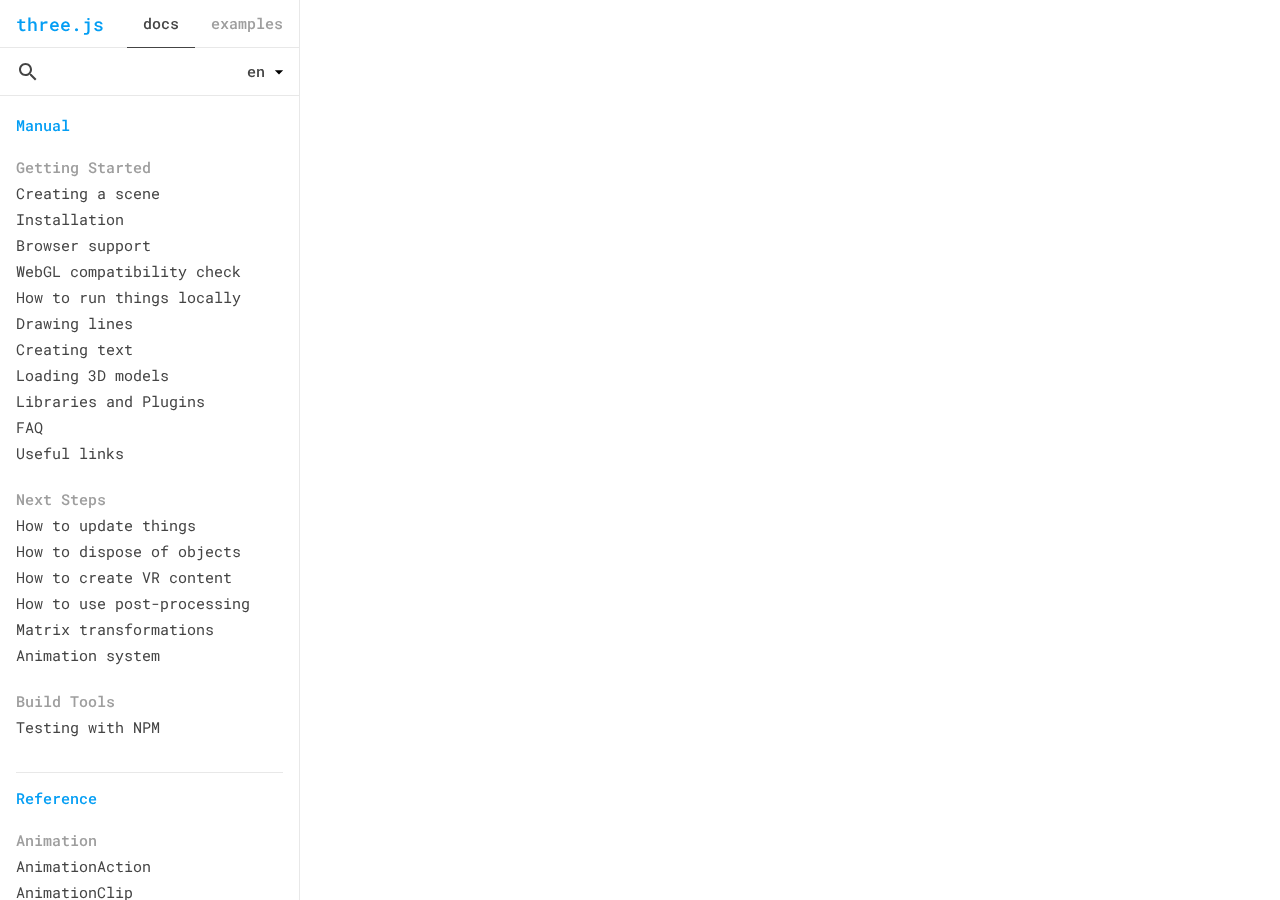
<file: stage_2/three.js-master/docs/index.html>
<!DOCTYPE html>
<html lang="en">
	<head>
		<meta charset="utf-8">
		<title>three.js docs</title>
		<meta name="viewport" content="width=device-width, user-scalable=no, minimum-scale=1.0, maximum-scale=1.0">
		<link rel="shortcut icon" href="../files/favicon.ico" />
		<link rel="stylesheet" type="text/css" href="../files/main.css">
		<!-- console sandbox -->
		<script src="../build/three.min.js" async defer></script>
	</head>
	<body>
		<div id="panel">

			<div id="header">
				<h1><a href="https://threejs.org">three.js</a></h1>

				<div id="sections">
					<span class="selected">docs</span>
					<a href="../examples/#webgl_animation_cloth">examples</a>
				</div>

				<div id="expandButton"></div>
			</div>

			<div id="panelScrim"></div>

			<div id="contentWrapper">
				<div id="inputWrapper">
					<input placeholder="" type="text" id="filterInput" autocorrect="off" autocapitalize="off" spellcheck="false" />
					<div id="exitSearchButton"></div>
					<select id="language">
						<option value="en">en</option>
						<option value="ar">ar</option>
						<option value="ko">한국어</option>
						<option value="zh">中文</option>
						<option value="ja">日本語</option>
					</select>
				</div>
				<div id="content"></div>
			</div>

		</div>

		<iframe name="viewer"></iframe>

		<script>

		const panel = document.getElementById( 'panel' );
		const content = document.getElementById( 'content' );
		const expandButton = document.getElementById( 'expandButton' );
		const exitSearchButton = document.getElementById( 'exitSearchButton' );
		const panelScrim = document.getElementById( 'panelScrim' );
		const filterInput = document.getElementById( 'filterInput' );
		let iframe = document.querySelector( 'iframe' );

		const pageProperties = {};
		const titles = {};
		const categoryElements = [];

		let navigation;

		init();

		async function init() {

			const list = await ( await fetch( 'list.json' ) ).json();

			// *BufferGeometry to *Geometry

			if ( /([\w]+)BufferGeometry$/.exec( window.location.hash ) ) {

				window.location.hash = window.location.hash.replace( 'BufferGeometry', 'Geometry' );

			}

			const hash = window.location.hash.substring( 1 );

			// Localisation

			let language = 'en';

			if ( /^(api|manual|examples)/.test( hash ) ) {

				const hashLanguage = /^(api|manual|examples)\/(en|ar|ko|zh|ja)\//.exec( hash );

				if ( hashLanguage === null ) {

					// Route old non-localised api links

					window.location.hash = hash.replace( /^(api|manual|examples)/, '$1/en' );

				} else {

					language = hashLanguage[ 2 ];

				}

			}

			const languageSelect = document.getElementById( 'language' );
			languageSelect.value = language;
			languageSelect.addEventListener( 'change', function () {

				setLanguage( this.value );

			} );

			function setLanguage( value ) {

				language = value;

				createNavigation( list, language );
				updateFilter();
				autoChangeUrlLanguage( language );

			}

			// Functionality for hamburger button (on small devices)

			expandButton.onclick = function ( event ) {

				event.preventDefault();
				panel.classList.toggle( 'open' );

			};

			panelScrim.onclick = function ( event ) {

				event.preventDefault();
				panel.classList.toggle( 'open' );

			};


			// Functionality for search/filter input field

			filterInput.onfocus = function () {

				panel.classList.add( 'searchFocused' );

			};

			filterInput.onblur = function () {

				if ( filterInput.value === '' ) {

					panel.classList.remove( 'searchFocused' );

				}

			};

			filterInput.oninput = function () {

				updateFilter();

			};

			exitSearchButton.onclick = function () {

				filterInput.value = '';
				updateFilter();
				panel.classList.remove( 'searchFocused' );

			};

			// Activate content and title change on browser navigation

			window.onpopstate = createNewIframe;

			// Create the navigation panel and configure the iframe

			createNavigation( list, language );
			createNewIframe();

			// Handle search query

			filterInput.value = extractQuery();

			if ( filterInput.value !== '' ) {

				panel.classList.add( 'searchFocused' );

				updateFilter();

			}

		}

		// Navigation Panel

		function createLink( pageName, pageURL ) {

			const link = document.createElement( 'a' );
			link.href = pageURL + '.html';
			link.textContent = pageName;
			link.setAttribute( 'target', 'viewer' );
			link.addEventListener( 'click', function ( event ) {

				if ( event.button !== 0 || event.ctrlKey || event.altKey || event.metaKey ) return;

				window.location.hash = pageURL;
				panel.classList.remove( 'open' );


				content.querySelectorAll( 'a' ).forEach( function ( item ) {

					item.classList.remove( 'selected' );

				} );

				link.classList.add( 'selected' );

			} );

			return link;

		}

		function createNavigation( list, language ) {

			if ( navigation !== undefined ) {

				content.removeChild( navigation );

			}

			// Create the navigation panel using data from list.js

			navigation = document.createElement( 'div' );
			content.appendChild( navigation );

			if ( language === 'ar' ) {

				navigation.style.direction = 'rtl';

			}

			const localList = list[ language ];

			for ( const section in localList ) {

				// Create sections

				const categories = localList[ section ];

				const sectionHead = document.createElement( 'h2' );
				sectionHead.textContent = section;
				navigation.appendChild( sectionHead );

				for ( const category in categories ) {

					// Create categories

					const pages = categories[ category ];

					const categoryContainer = document.createElement( 'div' );
					navigation.appendChild( categoryContainer );

					const categoryHead = document.createElement( 'h3' );
					categoryHead.textContent = category;
					categoryContainer.appendChild( categoryHead );

					const categoryContent = document.createElement( 'ul' );
					categoryContainer.appendChild( categoryContent );

					for ( const pageName in pages ) {

						// Create page links

						const pageURL = pages[ pageName ];

						// Localisation

						const listElement = document.createElement( 'li' );
						categoryContent.appendChild( listElement );

						const linkElement = createLink( pageName, pageURL );
						listElement.appendChild( linkElement );

						// Gather the main properties for the current subpage

						pageProperties[ pageName ] = {
							section: section,
							category: category,
							pageURL: pageURL,
							linkElement: linkElement
						};

						// Gather the document titles (used for easy access on browser navigation)

						titles[ pageURL ] = pageName;

					}

					// Gather the category elements for easy access on filtering

					categoryElements.push( categoryContent );

				}

			}

		}

		// Auto change language url. If a reader open a document in English, when he click "zh", the document he read will auto change into Chinese version

		function autoChangeUrlLanguage( language ) {

			const hash = location.hash;
			if ( hash === '' ) return;
			const docType = hash.substr( 0, hash.indexOf( '/' ) + 1 );
			let docLink = hash.substr( hash.indexOf( '/' ) + 1 );
			docLink = docLink.substr( docLink.indexOf( '/' ) );
			location.href = docType + language + docLink;

		}

		// Filtering

		function extractQuery() {

			const search = window.location.search;

			if ( search.indexOf( '?q=' ) !== - 1 ) {

				return decodeURI( search.substr( 3 ) );

			}

			return '';

		}

		function updateFilter() {

			let v = filterInput.value.trim();
			v = v.replace( /\s+/gi, ' ' ); // replace multiple whitespaces with a single one

			if ( v !== '' ) {

				window.history.replaceState( {}, '', '?q=' + v + window.location.hash );

			} else {

				window.history.replaceState( {}, '', window.location.pathname + window.location.hash );

			}

			//

			const regExp = new RegExp( filterInput.value, 'gi' );

			for ( let pageName in pageProperties ) {

				const linkElement = pageProperties[ pageName ].linkElement;
				const categoryClassList = linkElement.parentElement.classList;
				const filterResults = pageName.match( regExp );

				if ( filterResults && filterResults.length > 0 ) {

					// Accentuate matching characters

					for ( let i = 0; i < filterResults.length; i ++ ) {

						const result = filterResults[ i ];

						if ( result !== '' ) {

							pageName = pageName.replace( result, '<b>' + result + '</b>' );

						}

					}

					categoryClassList.remove( 'hidden' );
					linkElement.innerHTML = pageName;

				} else {

					// Hide all non-matching page names

					categoryClassList.add( 'hidden' );

				}

			}

			displayFilteredPanel();

		}

		function displayFilteredPanel() {

			// Show/hide categories depending on their content
			// First check if at least one page in this category is not hidden

			categoryElements.forEach( function ( category ) {

				const pages = category.children;
				const pagesLength = pages.length;
				const sectionClassList = category.parentElement.classList;

				let hideCategory = true;

				for ( let i = 0; i < pagesLength; i ++ ) {

					const pageClassList = pages[ i ].classList;

					if ( ! pageClassList.contains( 'hidden' ) ) {

						hideCategory = false;

					}

				}

				// If and only if all page names are hidden, hide the whole category

				if ( hideCategory ) {

					sectionClassList.add( 'hidden' );

				} else {

					sectionClassList.remove( 'hidden' );

				}

			} );

		}

		// Routing

		function setUrlFragment( pageName ) { // eslint-disable-line no-undef

			// Handle navigation from the subpages (iframes):
			// First separate the memeber (if existing) from the page name,
			// then identify the subpage's URL and set it as URL fragment (re-adding the member)

			const splitPageName = decomposePageName( pageName, '.', '.' );

			const currentProperties = pageProperties[ splitPageName[ 0 ] ];

			if ( currentProperties ) {

				window.location.hash = currentProperties.pageURL + splitPageName[ 1 ];

				createNewIframe();

			}

		}

		function createNewIframe() {

			// Change the content displayed in the iframe
			// First separate the member part of the fragment (if existing)

			const hash = window.location.hash.substring( 1 );
			const splitHash = decomposePageName( hash, '.', '#' );

			// Creating a new Iframe instead of assigning a new src is
			// a cross-browser solution to allow normal browser navigation;
			// - only assigning a new src would result in two history states each time.

			// Note: iframe.contentWindow.location.replace(hash) should work, too,
			// but it doesn't work in Edge with links from the subpages!

			let subtitle;

			const oldIframe = iframe;
			iframe = oldIframe.cloneNode();

			if ( hash ) {

				iframe.src = splitHash[ 0 ] + '.html' + splitHash[ 1 ];
				subtitle = titles[ splitHash[ 0 ] ] + splitHash[ 1 ] + ' – ';

			} else {

				iframe.src = '';
				subtitle = '';

			}

			document.body.replaceChild( iframe, oldIframe );
			document.title = subtitle + 'three.js docs';

		}

		function decomposePageName( pageName, oldDelimiter, newDelimiter ) {

			// Helper function for separating the member (if existing) from the pageName
			// For example: 'Geometry.morphTarget' can be converted to
			// ['Geometry', '.morphTarget'] or ['Geometry', '#morphTarget']
			// Note: According RFC 3986 no '#' allowed inside of an URL fragment!

			let parts = [];

			const dotIndex = pageName.indexOf( oldDelimiter );

			if ( dotIndex !== - 1 ) {

				parts = pageName.split( oldDelimiter );
				parts[ 1 ] = newDelimiter + parts[ 1 ];

			} else {

				parts[ 0 ] = pageName;
				parts[ 1 ] = '';

			}

			return parts;

		}

		//

		console.log( [
			'    __     __',
			' __/ __\\  / __\\__   ____   _____   _____',
			'/ __/  /\\/ /  /___\\/ ____\\/ _____\\/ _____\\',
			'\\/_   __/ /   _   / /  __/ / __  / / __  /_   __   _____',
			'/ /  / / /  / /  / /  / / /  ___/ /  ___/\\ _\\/ __\\/ _____\\',
			'\\/__/  \\/__/\\/__/\\/__/  \\/_____/\\/_____/\\/__/ /  / /  ___/',
			'                                         / __/  /  \\__  \\',
			'                                         \\/____/\\/_____/'
		].join( '\n' ) );

		</script>

	</body>

</html>
</file>
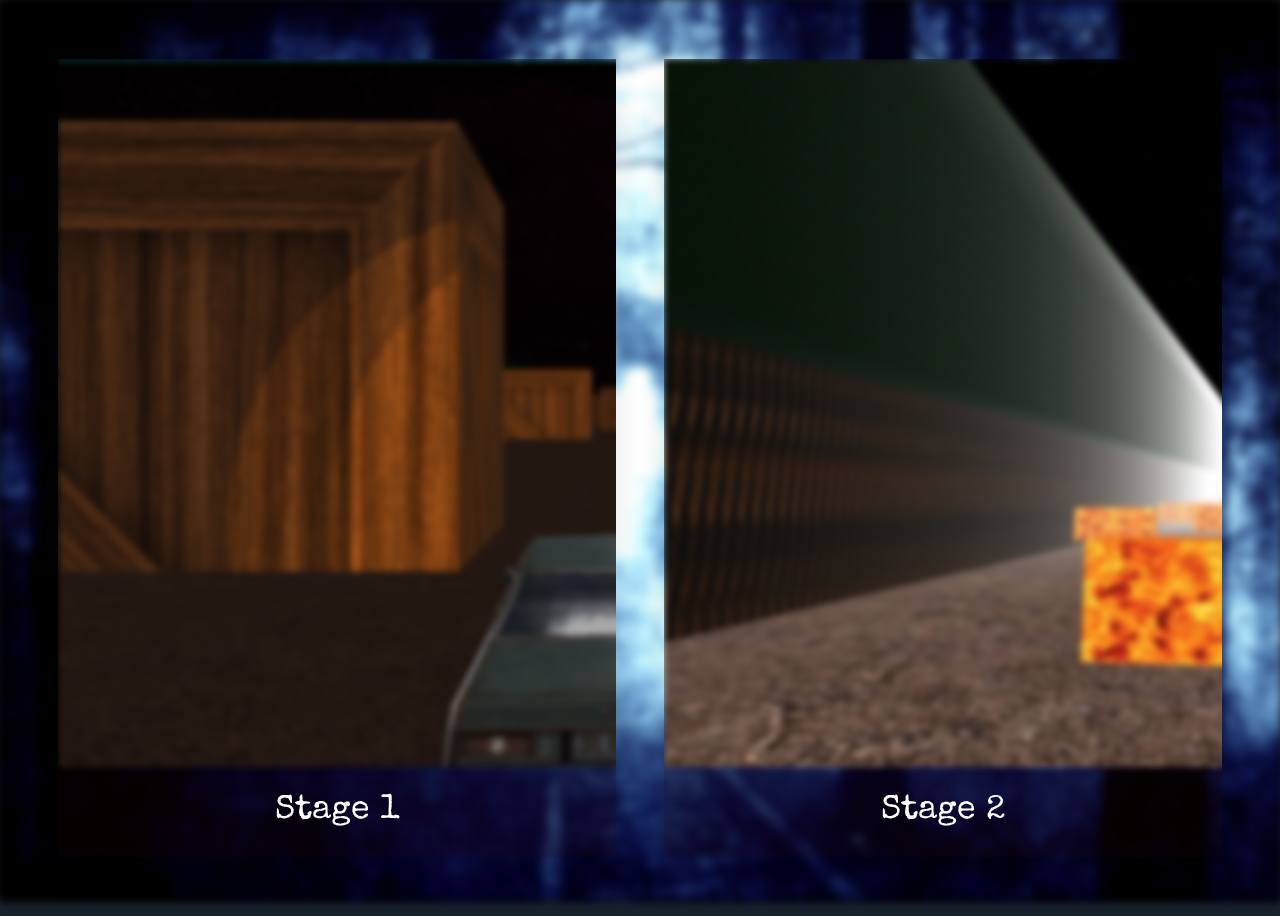
<file: stages.html>
<!DOCTYPE html>
<html lang="en">
<head>
    <meta charset="UTF-8">
    <title>Hotel de la Holorie | Stages  </title>
    <link type="text/css"  rel="stylesheet" href="stage.css">
    <link rel="stylesheet" href="./style.css">
</head>
<body>

<div class="bg"></div>
<div class="lightning FlashIn"></div>

<div class="container">
    <div class="box">
        <img src="img/stage_1.png" id = "stage_1" onclick="location.href = 'Stage_1/index.html'" alt = "woods">
        <span>Stage 1</span>
    </div>
    <div class="box">
        <img src="img/stage_4.jpg"  id = "stage_4" onclick="location.href = 'Stage_2/index.html'" alt="woodland background">
        <span>Stage 2</span>
    </div>

</div>

</body>

<script>

    let stage_1 = document.getElementById("stage_1");
    let stage_4 = document.getElementById("stage_4");

</script>
</html>
</file>
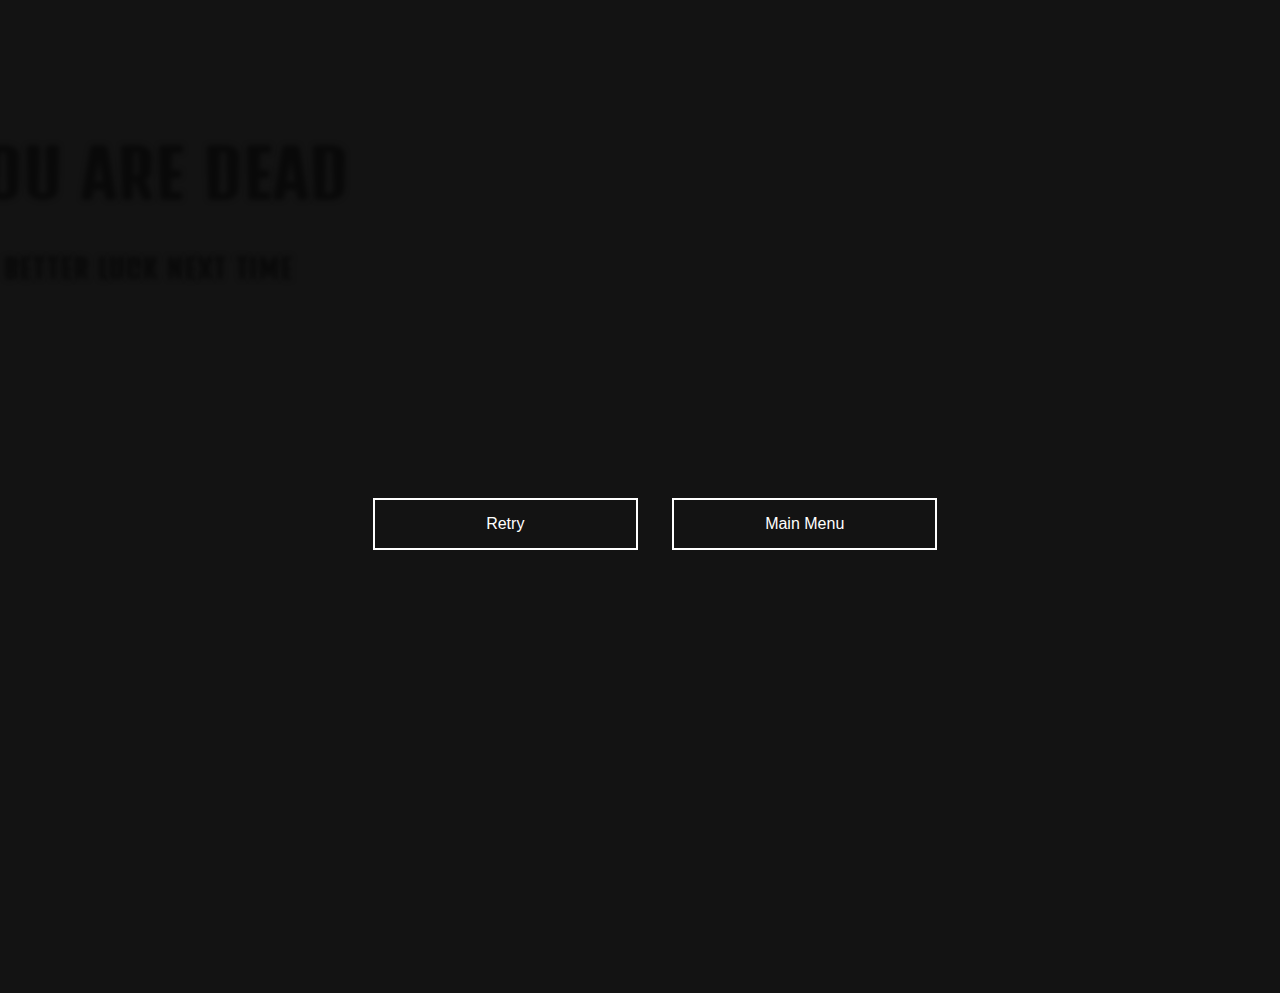
<file: Stage_1/gave_over.html>
<!DOCTYPE html>
<html lang="en">
<head>
    <meta charset="UTF-8">
    <title>Hotel de la Holorie</title>
    <link rel="stylesheet" href="game.css">
</head>

<style>
    .container {
        text-align: center;
        margin: 35%  15%;
    }
    .blank{
        height: 40px;
        background: transparent;
        display: block;
    }
    button{
        position: center;
        alignment: center;
        background: transparent;
        border: 2px solid #ffffff;
        color: white;
        width: 30%;
        height: 50%;
        padding: 15px 32px;
        text-align: center;
        text-decoration: none;
        display: inline-block;
        font-size: 16px;
        margin-left: 30px;
    }

    button:hover{
        background-color: #860f2d;
        border: 2px solid #860f2d; /* Green */
        color: #fff;
        box-shadow: 0px 4px 8px 1px #000;
        transition: all .8s ease;
    }

    button:after{
        content: '';
        position: absolute;
        bottom: 0px;
        left: 0px;
        width: 0px;
        height: 0px;
        background: #0000ff;
        transform-origin: left bottom;
        transition-duration: 0.3s;
        z-index: -1;
    }

</style>


<body onload="music()">

<audio id="crash">
    <source src="snd/crash.mp3" type="audio/wav">
</audio>

<audio id="woods" loop>
    <source src="snd/calm.mp3" type="audio/wav">
</audio>
<h1>You are Dead<br><span>Better Luck Next Time</span></h1>
<p class="blank"></p>
<div class="container">
<button onclick="location.href = 'index.html' "> Retry </button>
<button onclick="location.href = '../index.html' "> Main Menu </button>
</div>

<script>

    function music() {
        let song = document.getElementById("crash");
        song.play();

        let song2 = document.getElementById("woods");
        song2.play();
        return true;
    }




</script>

</body>


</html>
</file>
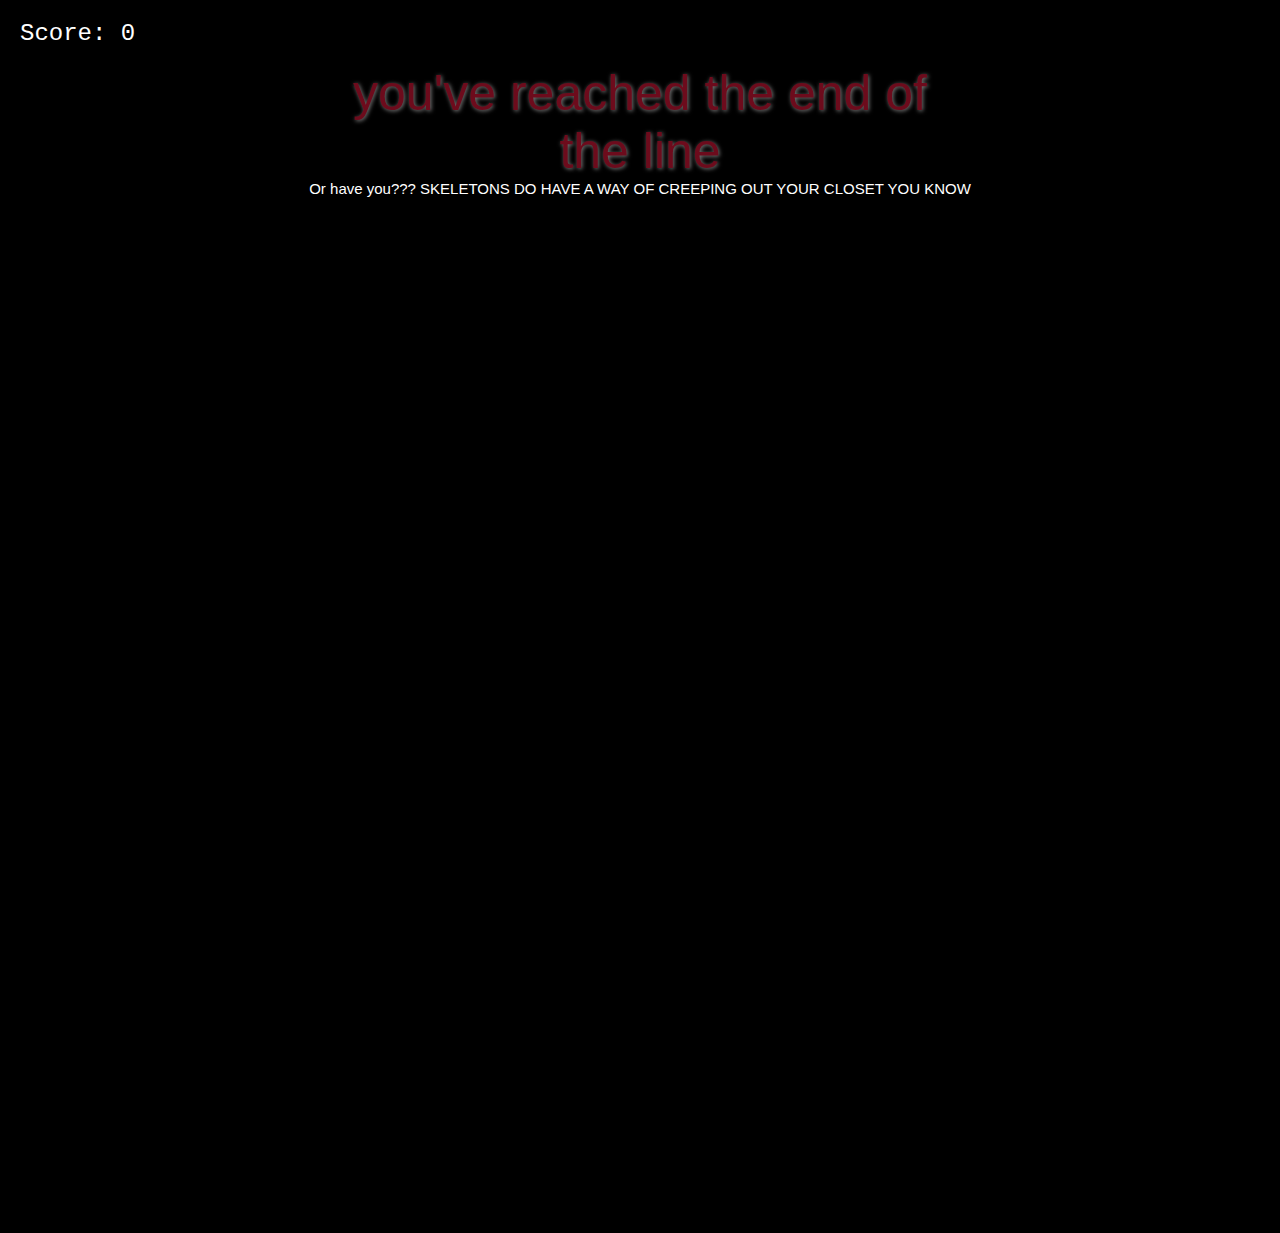
<file: stage_2/Done.html>
<!DOCTYPE html>
<html lang="en">
<head>
  <meta charset="UTF-8">
  <title> Hotel de la Holorie | gamedone</title>
</head>

<style>
  *{
    margin: 0;
    padding: 0;
  }

  .win{
    background-size:100% 100%;
    display: block;
    margin: 5%  15%;
    text-align: center;
    background: white;
    border-radius: 35px;
  }

  .container{
    display: block;
    margin: 5%  15%;
    text-align: center;
    background: black;
    border-radius: 25px;
  }

  .intro {
    max-width: 640px;
    font-size: 50px;
    margin-left: auto;
    margin-right: auto;
    color: #6d0b1c;
    text-shadow: 1px 1px 4px rgba(255, 255, 255, 0.5);
    font-family: "Montserrat", sans-serif;
  }

  .container h1{
    border-radius:3px;
    text-decoration:none;
    display:inline-flex;
    align-items:center;
    color: white;
    align-content:center;
    margin:20px;
    padding:10px;
    font-weight:900;
    font-size:3em;
    line-height:1;
    box-sizing:border-box;
    height:40px
  }

  p{
    color: white;
    font-size: 15px;
    font-family: "Montserrat", sans-serif;
  }


  .container table{
    padding-left: 40%;
    alignment: left;
    color: #ffffff;
  }

  .container table th{
    alignment: left;
    color: #ffffff;
  }

  button{
    position: center;
    alignment: center;
    background: transparent;
    border: 2px solid #ffffff;
    color: white;
    width: 30%;
    height: 50%;
    padding: 15px 32px;
    text-align: center;
    text-decoration: none;
    display: inline-block;
    font-size: 16px;
    margin-left: 30px;
  }

  button:hover{
    background-color: #6d0b1c;
    border: 2px solid #6d0b1c; /* Green */
    color: #fff;
    box-shadow: 0px 4px 8px 1px #000;
    transition: all .8s ease;
  }

  button:after{
    content: '';
    position: absolute;
    bottom: 0px;
    left: 0px;
    width: 0px;
    height: 0px;
    background: #0000ff;
    transform-origin: left bottom;
    transition-duration: 0.3s;
    z-index: -1;
  }

  .blank{
    height: 40px;
    background: transparent;
    display: block;
  }



</style>



<script src = "index.js" type="module"></script>

<body id = "body" bgcolor = "black" >



<div class = "container" id = "diedmenu">

  <p class = "intro "> you've reached the end of the line</p>
  <p class = "obj"> Or have you??? SKELETONS DO HAVE A WAY OF CREEPING OUT YOUR CLOSET YOU KNOW</p>


  <br/>
  <br/>
  <br/>
  <br/>


</div>

<div class = "container" id = "Pmenu" style="display: none ;">

  <h1> The Controls </h1>
  <table>
    <tr>
      <th>UpArrow</th>
      <th>Move Forward</th>

    </tr>
    <tr>
      <td>LeftArrow</td>
      <td>Move Left</td>

    </tr>
    <tr>
      <td>RightArrow</td>
      <td>Move Right</td>

    </tr>
    <tr>
      <td>mouse</td>
      <td>Change Camera Angle</td>
    </tr>
    <tr>
      <td>space bar</td>
      <td>jump</td>
    </tr>

  </table>
  <br/>
  <br/>
  <br/>
  <br/>

  <button  id = "resume"> Resume </button>

</div>

<div class="container" id="pause_menu" style="display: none ;">
  <p class = "intro "> We are watching you , choose wisely ... </p>
  <br/>
  <br/>
  <br/>
  <button  id = "resume_game"> Resume </button>
  <button onclick="window.location.reload()"> Restart </button>
  <button  id = "quit_game"> Quit </button>
</div>

<div class = "win" id = "win" style="display: none">

  <!--<p class="intro"> Wow you made it , this like almost never happens ... Anyways Nicely Done ??? </p>
  <p class="blank"></p>
  <p class = "obj" style="font-size: 25px"> You may have won the match but trust me ... you already lost the war (* Creepy Laugh *) </p>
  <p class="blank"></p>-->
  <!--    <button  id = "quit_game_win"> Quit </button>-->



</div>
</body>

<script>

</script>
</html>
</file>
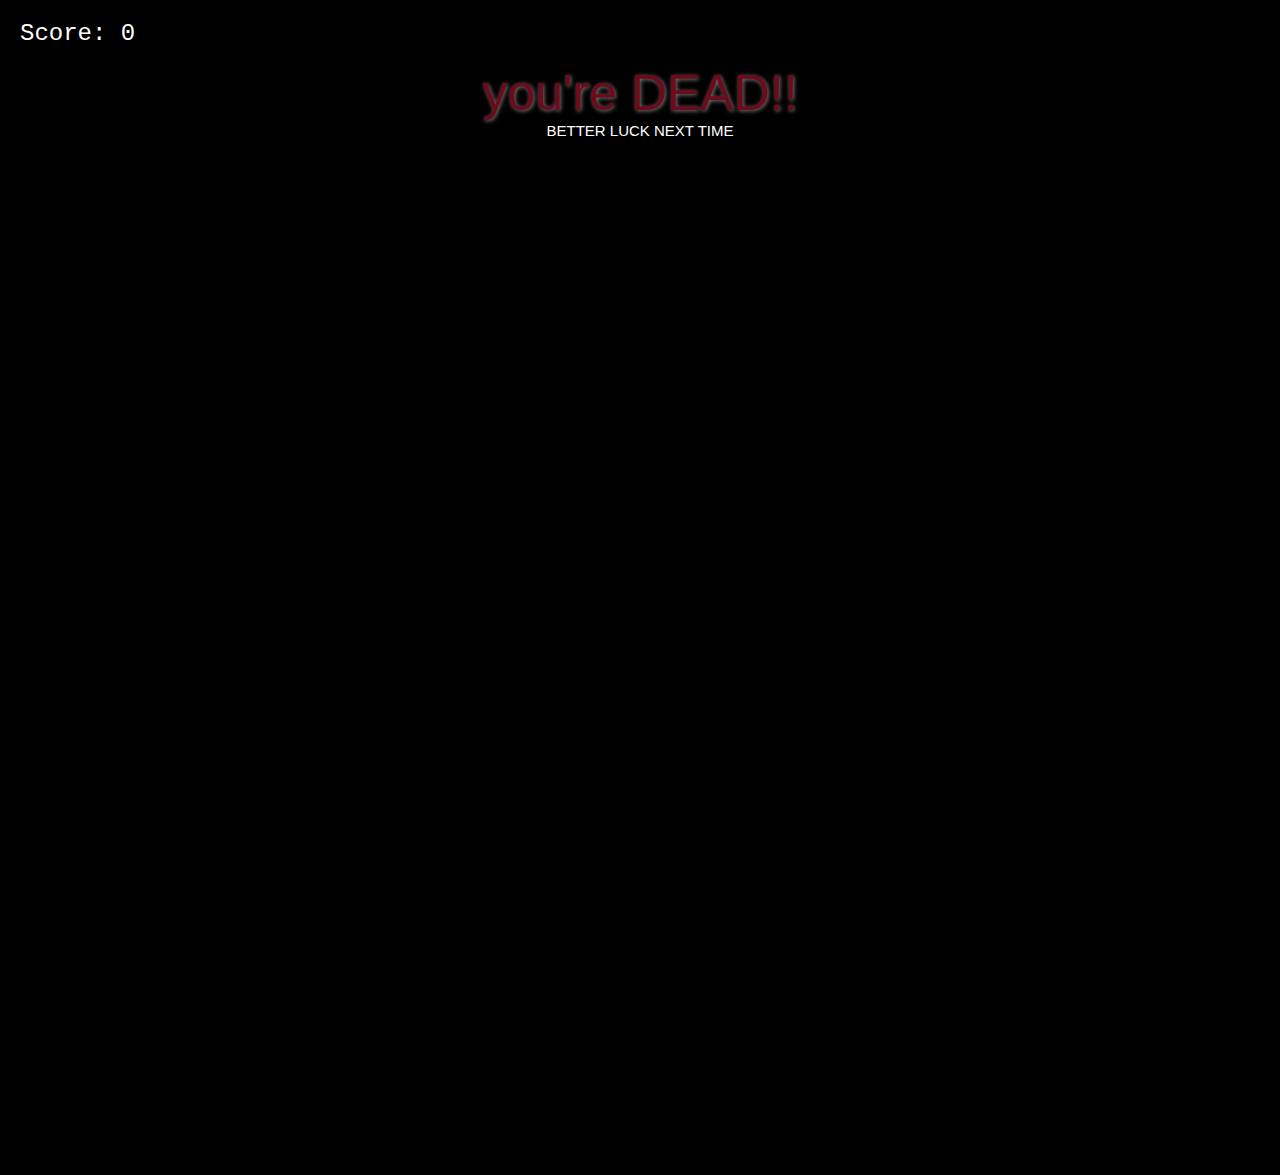
<file: stage_2/game_over.html>
<!DOCTYPE html>
<html lang="en">
<head>
    <meta charset="UTF-8">
    <title> Hotel de la Holorie | gamepaused</title>
</head>

<style>
    *{
        margin: 0;
        padding: 0;
    }

    .win{
        background-size:100% 100%;
        display: block;
        margin: 5%  15%;
        text-align: center;
        background: white;
        border-radius: 35px;
    }

    .container{
        display: block;
        margin: 5%  15%;
        text-align: center;
        background: black;
        border-radius: 25px;
    }

    .intro {
        max-width: 640px;
        font-size: 50px;
        margin-left: auto;
        margin-right: auto;
        color: #6d0b1c;
        text-shadow: 1px 1px 4px rgba(255, 255, 255, 0.5);
        font-family: "Montserrat", sans-serif;
    }

    .container h1{
        border-radius:3px;
        text-decoration:none;
        display:inline-flex;
        align-items:center;
        color: white;
        align-content:center;
        margin:20px;
        padding:10px;
        font-weight:900;
        font-size:3em;
        line-height:1;
        box-sizing:border-box;
        height:40px
    }

    p{
        color: white;
        font-size: 15px;
        font-family: "Montserrat", sans-serif;
    }


    .container table{
        padding-left: 40%;
        alignment: left;
        color: #ffffff;
    }

    .container table th{
        alignment: left;
        color: #ffffff;
    }

    button{
        position: center;
        alignment: center;
        background: transparent;
        border: 2px solid #ffffff;
        color: white;
        width: 30%;
        height: 50%;
        padding: 15px 32px;
        text-align: center;
        text-decoration: none;
        display: inline-block;
        font-size: 16px;
        margin-left: 30px;
    }

    button:hover{
        background-color: #580415;
        border: 2px solid #5d0202; /* Green */
        color: #fff;
        box-shadow: 0px 4px 8px 1px #000;
        transition: all .8s ease;
    }

    button:after{
        content: '';
        position: absolute;
        bottom: 0px;
        left: 0px;
        width: 0px;
        height: 0px;
        background: #0000ff;
        transform-origin: left bottom;
        transition-duration: 0.3s;
        z-index: -1;
    }

    .blank{
        height: 40px;
        background: transparent;
        display: block;
    }



</style>



<script src = "index.js" type="module"></script>

<body id = "body" bgcolor = "black" >



<div class = "container" id = "diedmenu">

    <p class = "intro "> you're DEAD!!</p>
    <p class = "obj"> BETTER LUCK NEXT TIME</p>


    <br/>
    <br/>
    <br/>
    <br/>


</div>

<div class = "container" id = "Pmenu" style="display: none ;">

    <h1> The Controls </h1>
    <table>
        <tr>
            <th>UpArrow</th>
            <th>Move Forward</th>

        </tr>
        <tr>
            <td>LeftArrow</td>
            <td>Move Left</td>

        </tr>
        <tr>
            <td>RightArrow</td>
            <td>Move Right</td>

        </tr>
        <tr>
            <td>mouse</td>
            <td>Change Camera Angle</td>
        </tr>
        <tr>
            <td>space bar</td>
            <td>jump</td>
        </tr>

    </table>
    <br/>
    <br/>
    <br/>
    <br/>

    <button  id = "resume"> Resume </button>

</div>

<div class="container" id="pause_menu" style="display: none ;">
    <p class = "intro "> We are watching you , choose wisely ... </p>
    <br/>
    <br/>
    <br/>
    <button  id = "resume_game"> Resume </button>
    <button  id = "quit_game"> Quit </button>
</div>

<div class = "win" id = "win" style="display: none">

    <!--<p class="intro"> Wow you made it , this like almost never happens ... Anyways Nicely Done ??? </p>
    <p class="blank"></p>
    <p class = "obj" style="font-size: 25px"> You may have won the match but trust me ... you already lost the war (* Creepy Laugh *) </p>
    <p class="blank"></p>-->
    <!--    <button  id = "quit_game_win"> Quit </button>-->



</div>
</body>

<script>

</script>
</html>
</file>
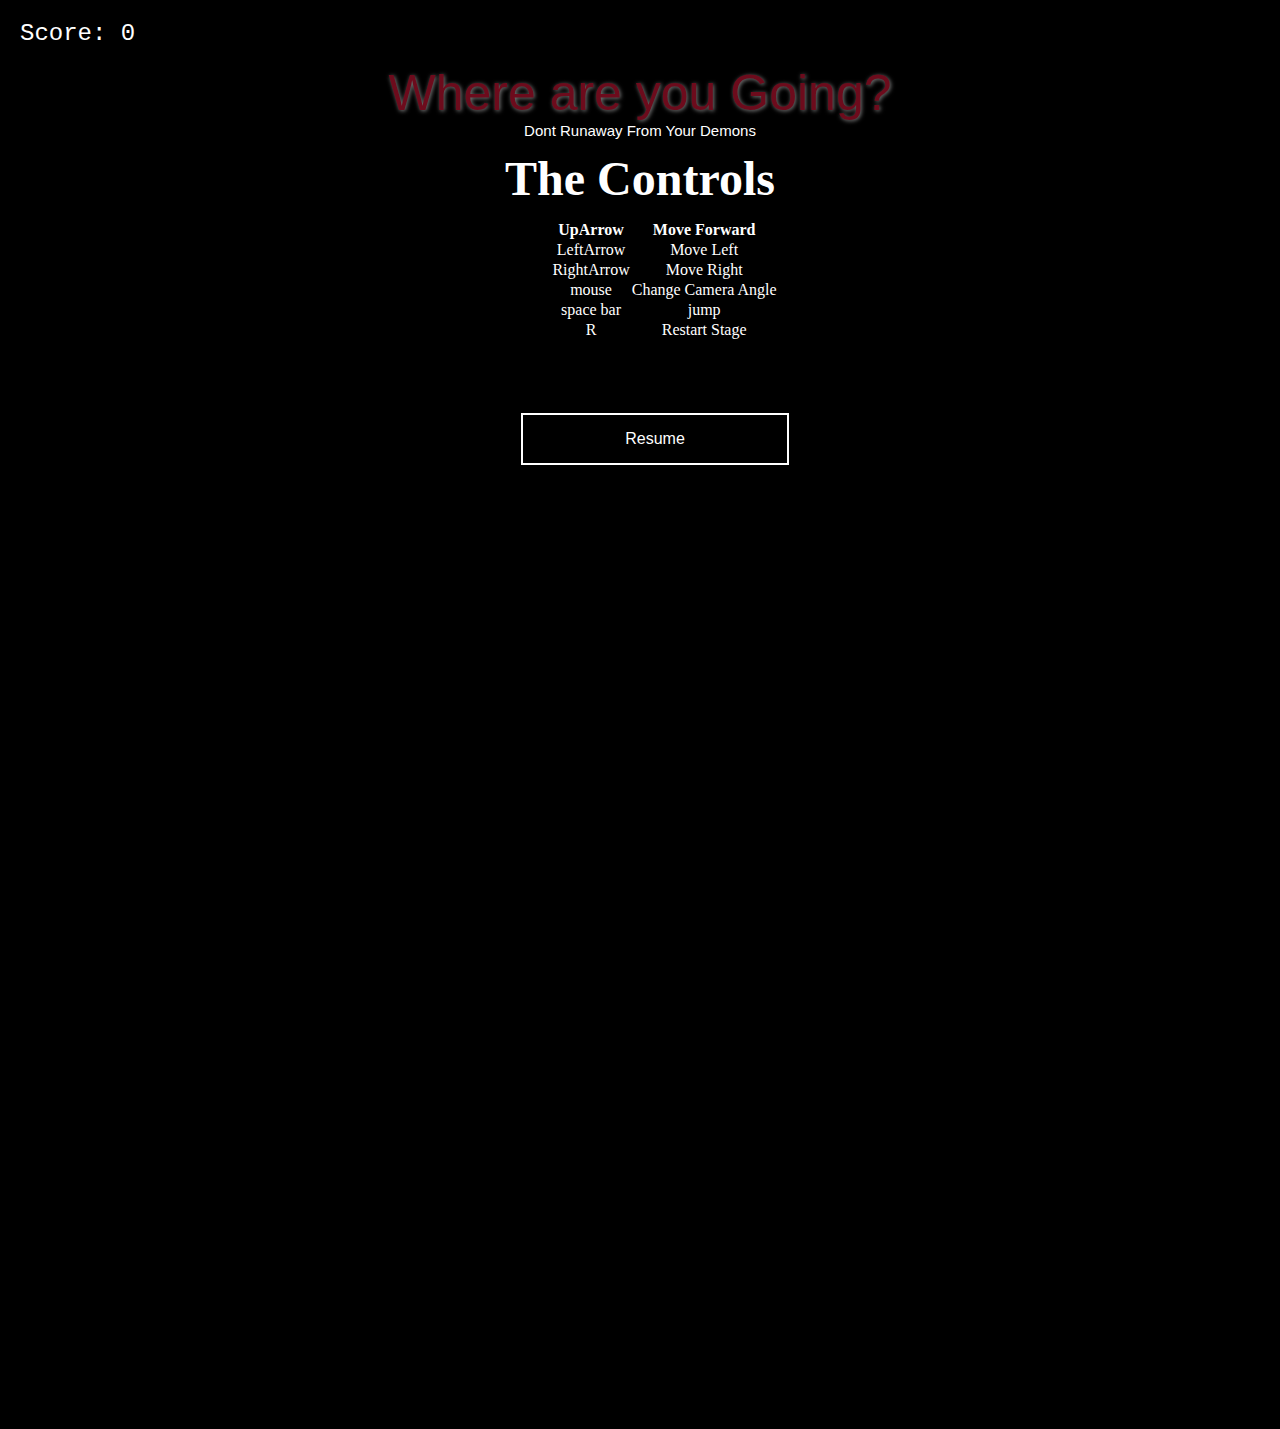
<file: stage_2/pause_menu.html>
<!DOCTYPE html>
<html lang="en">
<head>
    <meta charset="UTF-8">
    <title> Hotel de la Holorie | Stage 4</title>
</head>

<style>
    *{
        margin: 0;
        padding: 0;
    }

    .win{
        background-size:100% 100%;
        display: block;
        margin: 5%  15%;
        text-align: center;
        background: white;
        border-radius: 35px;
    }

    .container{
        display: block;
        margin: 5%  15%;
        text-align: center;
        background: black;
        border-radius: 25px;
    }

    .intro {
        max-width: 640px;
        font-size: 50px;
        margin-left: auto;
        margin-right: auto;
        color: #6d0b1c;
        text-shadow: 1px 1px 4px rgba(255, 255, 255, 0.5);
        font-family: "Montserrat", sans-serif;
    }

    .container h1{
        border-radius:3px;
        text-decoration:none;
        display:inline-flex;
        align-items:center;
        color: white;
        align-content:center;
        margin:20px;
        padding:10px;
        font-weight:900;
        font-size:3em;
        line-height:1;
        box-sizing:border-box;
        height:40px
    }

    p{
        color: white;
        font-size: 15px;
        font-family: "Montserrat", sans-serif;
    }


    .container table{
        padding-left: 40%;
        alignment: left;
        color: #ffffff;
    }

    .container table th{
        alignment: left;
        color: #ffffff;
    }

    button{
        position: center;
        alignment: center;
        background: transparent;
        border: 2px solid #ffffff;
        color: white;
        width: 30%;
        height: 50%;
        padding: 15px 32px;
        text-align: center;
        text-decoration: none;
        display: inline-block;
        font-size: 16px;
        margin-left: 30px;
    }

    button:hover{
        background-color: #6d0b1c;
        border: 2px solid #6d0b1c; /* Green */
        color: #fff;
        box-shadow: 0px 4px 8px 1px #000;
        transition: all .8s ease;
    }

    button:after{
        content: '';
        position: absolute;
        bottom: 0px;
        left: 0px;
        width: 0px;
        height: 0px;
        background: #0000ff;
        transform-origin: left bottom;
        transition-duration: 0.3s;
        z-index: -1;
    }

    .blank{
        height: 40px;
        background: transparent;
        display: block;
    }



</style>



<script src = "index.js" type="module"></script>

<body id = "body" bgcolor = "black" >


<div class = "container" id = "menu">

    <p class = "intro "> Where are you Going?</p>
    <p class = "obj"> Dont Runaway From Your Demons</p>

    <h1> The Controls </h1>
    <table>
        <tr>
            <th>UpArrow</th>
            <th>Move Forward</th>

        </tr>
        <tr>
            <td>LeftArrow</td>
            <td>Move Left</td>

        </tr>
        <tr>
            <td>RightArrow</td>
            <td>Move Right</td>

        </tr>
        <tr>
            <td>mouse</td>
            <td>Change Camera Angle</td>
        </tr>
        <tr>
            <td>space bar</td>
            <td>jump</td>
        </tr>
        <tr>
            <td>R</td>
            <td>Restart Stage</td>
        </tr>

    </table>

    <br/>
    <br/>
    <br/>
    <br/>

    <button  id = "Paused"> Resume </button>

</div>

<div class = "container" id = "Pmenu" style="display: none ;">


    <br/>
    <br/>
    <br/>
    <br/>

    <button  id = "resume"> Resume </button>

</div>

<div class="container" id="pause_menu" style="display: none ;">
    <p class = "intro "> We are watching you , choose wisely ... </p>
    <br/>
    <br/>
    <br/>
    <button  id = "resume_game"> Resume </button>
    <button  id = "quit_game"> Quit </button>
</div>

<div class = "win" id = "win" style="display: none">

    <!--<p class="intro"> Wow you made it , this like almost never happens ... Anyways Nicely Done ??? </p>
    <p class="blank"></p>
    <p class = "obj" style="font-size: 25px"> You may have won the match but trust me ... you already lost the war (* Creepy Laugh *) </p>
    <p class="blank"></p>-->
    <!--    <button  id = "quit_game_win"> Quit </button>-->



</div>
</body>

<script>

</script>
</html>
</file>
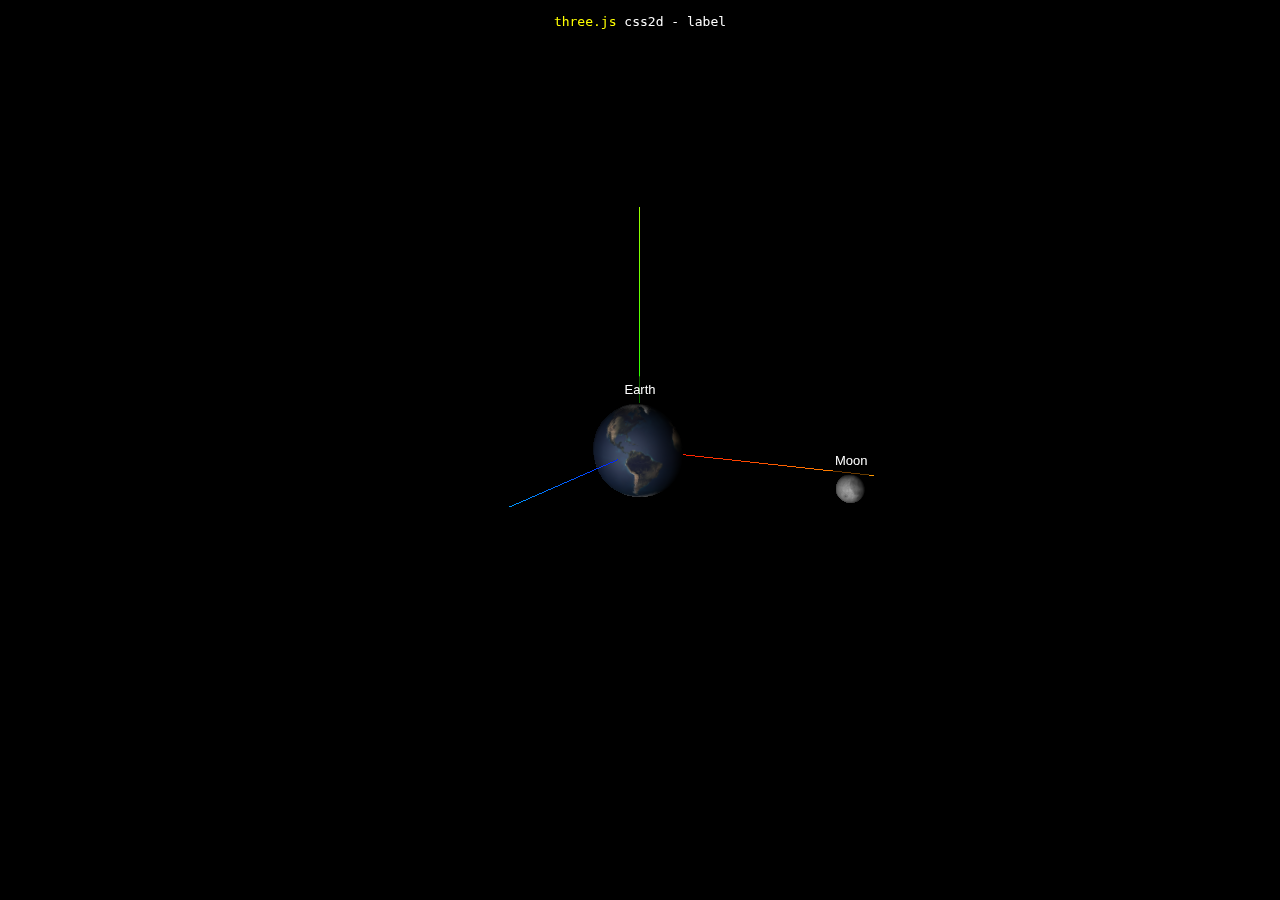
<file: stage_2/three.js-master/examples/css2d_label.html>
<!DOCTYPE html>
<html>
	<head>
		<meta charset="utf-8">
		<meta name="viewport" content="width=device-width, user-scalable=no, minimum-scale=1.0, maximum-scale=1.0">
		<title>three.js css2d - label</title>
		<link type="text/css" rel="stylesheet" href="main.css">
		<style>
			.label {
				color: #FFF;
				font-family: sans-serif;
				padding: 2px;
				background: rgba( 0, 0, 0, .6 );
			}
		</style>
	</head>
	<body>
		<div id="info"><a href="https://threejs.org" target="_blank" rel="noopener">three.js</a> css2d - label</div>

		<script type="module">

			import * as THREE from '../build/three.module.js';

			import { OrbitControls } from './jsm/controls/OrbitControls.js';
			import { CSS2DRenderer, CSS2DObject } from './jsm/renderers/CSS2DRenderer.js';

			let camera, scene, renderer, labelRenderer;

			const clock = new THREE.Clock();
			const textureLoader = new THREE.TextureLoader();

			let moon;

			init();
			animate();

			function init() {

				const EARTH_RADIUS = 1;
				const MOON_RADIUS = 0.27;

				camera = new THREE.PerspectiveCamera( 45, window.innerWidth / window.innerHeight, 0.1, 200 );
				camera.position.set( 10, 5, 20 );

				scene = new THREE.Scene();

				const dirLight = new THREE.DirectionalLight( 0xffffff );
				dirLight.position.set( 0, 0, 1 );
				scene.add( dirLight );

				const axesHelper = new THREE.AxesHelper( 5 );
				scene.add( axesHelper );

				//

				const earthGeometry = new THREE.SphereGeometry( EARTH_RADIUS, 16, 16 );
				const earthMaterial = new THREE.MeshPhongMaterial( {
					specular: 0x333333,
					shininess: 5,
					map: textureLoader.load( 'textures/planets/earth_atmos_2048.jpg' ),
					specularMap: textureLoader.load( 'textures/planets/earth_specular_2048.jpg' ),
					normalMap: textureLoader.load( 'textures/planets/earth_normal_2048.jpg' ),
					normalScale: new THREE.Vector2( 0.85, 0.85 )
				} );
				const earth = new THREE.Mesh( earthGeometry, earthMaterial );
				scene.add( earth );

				const moonGeometry = new THREE.SphereGeometry( MOON_RADIUS, 16, 16 );
				const moonMaterial = new THREE.MeshPhongMaterial( {
					shininess: 5,
					map: textureLoader.load( 'textures/planets/moon_1024.jpg' )
				} );
				moon = new THREE.Mesh( moonGeometry, moonMaterial );
				scene.add( moon );

				//

				const earthDiv = document.createElement( 'div' );
				earthDiv.className = 'label';
				earthDiv.textContent = 'Earth';
				earthDiv.style.marginTop = '-1em';
				const earthLabel = new CSS2DObject( earthDiv );
				earthLabel.position.set( 0, EARTH_RADIUS, 0 );
				earth.add( earthLabel );

				const moonDiv = document.createElement( 'div' );
				moonDiv.className = 'label';
				moonDiv.textContent = 'Moon';
				moonDiv.style.marginTop = '-1em';
				const moonLabel = new CSS2DObject( moonDiv );
				moonLabel.position.set( 0, MOON_RADIUS, 0 );
				moon.add( moonLabel );

				//

				renderer = new THREE.WebGLRenderer();
				renderer.setPixelRatio( window.devicePixelRatio );
				renderer.setSize( window.innerWidth, window.innerHeight );
				document.body.appendChild( renderer.domElement );

				labelRenderer = new CSS2DRenderer();
				labelRenderer.setSize( window.innerWidth, window.innerHeight );
				labelRenderer.domElement.style.position = 'absolute';
				labelRenderer.domElement.style.top = '0px';
				document.body.appendChild( labelRenderer.domElement );

				const controls = new OrbitControls( camera, labelRenderer.domElement );
				controls.minDistance = 5;
				controls.maxDistance = 100;

				//

				window.addEventListener( 'resize', onWindowResize );

			}

			function onWindowResize() {

				camera.aspect = window.innerWidth / window.innerHeight;

				camera.updateProjectionMatrix();

				renderer.setSize( window.innerWidth, window.innerHeight );

				labelRenderer.setSize( window.innerWidth, window.innerHeight );

			}


			function animate() {

				requestAnimationFrame( animate );

				const elapsed = clock.getElapsedTime();

				moon.position.set( Math.sin( elapsed ) * 5, 0, Math.cos( elapsed ) * 5 );

				renderer.render( scene, camera );
				labelRenderer.render( scene, camera );

			}

		</script>
	</body>
</html>
</file>
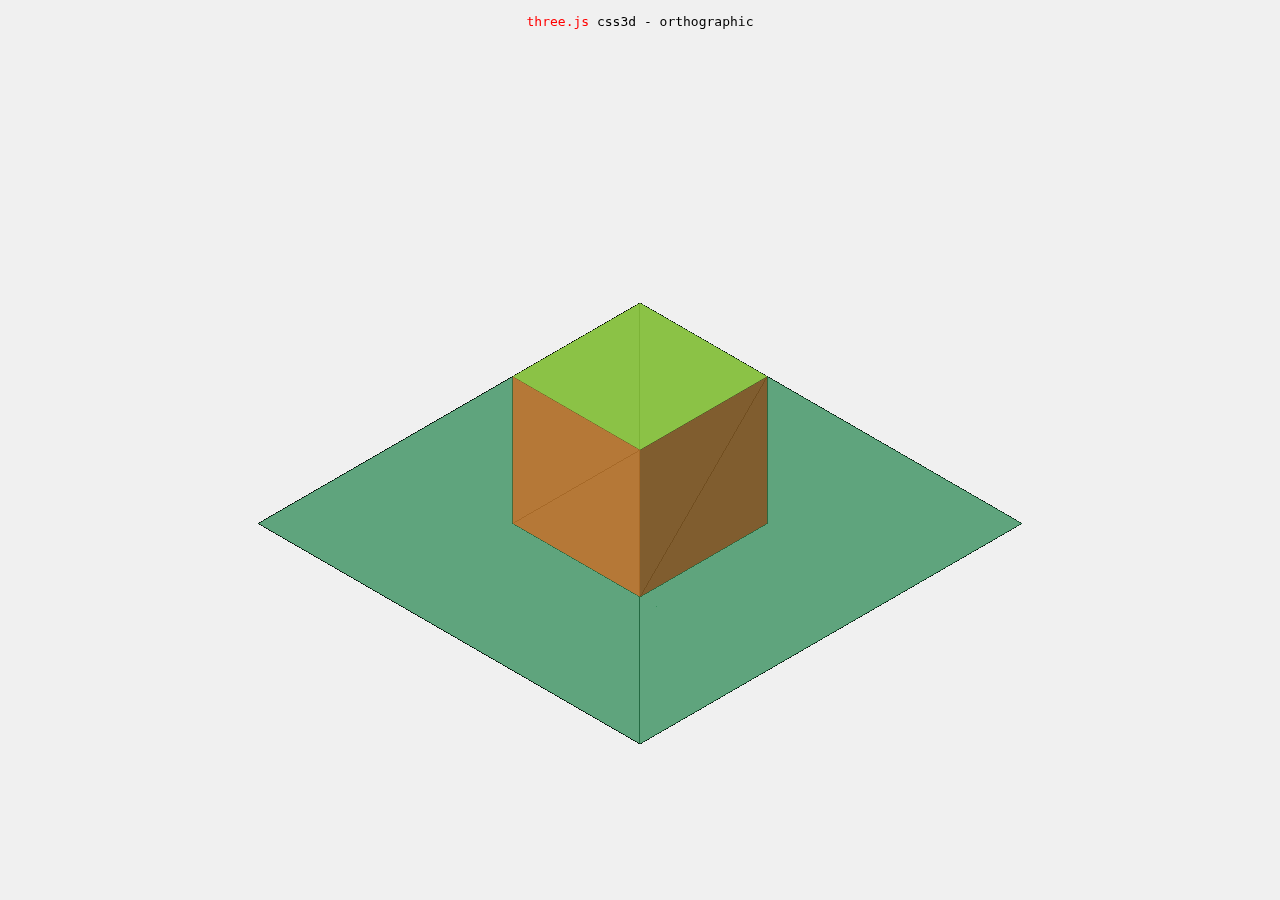
<file: stage_2/three.js-master/examples/css3d_orthographic.html>
<!DOCTYPE html>
<html>
	<head>
		<title>three.js css3d - orthographic</title>
		<meta charset="utf-8">
		<meta name="viewport" content="width=device-width, user-scalable=no, minimum-scale=1.0, maximum-scale=1.0">
		<link type="text/css" rel="stylesheet" href="main.css">
		<style>
			body {
				background-color: #f0f0f0;
			}
			a {
				color: #f00;
			}
			#info {
				color: #000000;
			}
		</style>
	</head>
	<body>
		<div id="info"><a href="https://threejs.org" target="_blank" rel="noopener">three.js</a> css3d - orthographic</div>

		<script type="module">

			import * as THREE from '../build/three.module.js';

			import { OrbitControls } from './jsm/controls/OrbitControls.js';
			import { CSS3DRenderer, CSS3DObject } from './jsm/renderers/CSS3DRenderer.js';

			let camera, scene, renderer;

			let scene2, renderer2;

			const frustumSize = 500;

			init();
			animate();

			function init() {

				const aspect = window.innerWidth / window.innerHeight;
				camera = new THREE.OrthographicCamera( frustumSize * aspect / - 2, frustumSize * aspect / 2, frustumSize / 2, frustumSize / - 2, 1, 1000 );

				camera.position.set( - 200, 200, 200 );

				scene = new THREE.Scene();
				scene.background = new THREE.Color( 0xf0f0f0 );

				scene2 = new THREE.Scene();

				const material = new THREE.MeshBasicMaterial( { color: 0x000000, wireframe: true, wireframeLinewidth: 1, side: THREE.DoubleSide } );

				// left
				createPlane(
					100, 100,
					'chocolate',
					new THREE.Vector3( - 50, 0, 0 ),
					new THREE.Euler( 0, - 90 * THREE.MathUtils.DEG2RAD, 0 )
				);
				// right
				createPlane(
					100, 100,
					'saddlebrown',
					new THREE.Vector3( 0, 0, 50 ),
					new THREE.Euler( 0, 0, 0 )
				);
				// top
				createPlane(
					100, 100,
					'yellowgreen',
					new THREE.Vector3( 0, 50, 0 ),
					new THREE.Euler( - 90 * THREE.MathUtils.DEG2RAD, 0, 0 )
				);
				// bottom
				createPlane(
					300, 300,
					'seagreen',
					new THREE.Vector3( 0, - 50, 0 ),
					new THREE.Euler( - 90 * THREE.MathUtils.DEG2RAD, 0, 0 )
				);

				//

				renderer = new THREE.WebGLRenderer();
				renderer.setPixelRatio( window.devicePixelRatio );
				renderer.setSize( window.innerWidth, window.innerHeight );
				document.body.appendChild( renderer.domElement );

				renderer2 = new CSS3DRenderer();
				renderer2.setSize( window.innerWidth, window.innerHeight );
				renderer2.domElement.style.position = 'absolute';
				renderer2.domElement.style.top = 0;
				document.body.appendChild( renderer2.domElement );

				const controls = new OrbitControls( camera, renderer2.domElement );
				controls.minZoom = 0.5;
				controls.maxZoom = 2;

				function createPlane( width, height, cssColor, pos, rot ) {

					const element = document.createElement( 'div' );
					element.style.width = width + 'px';
					element.style.height = height + 'px';
					element.style.opacity = 0.75;
					element.style.background = cssColor;

					const object = new CSS3DObject( element );
					object.position.copy( pos );
					object.rotation.copy( rot );
					scene2.add( object );

					const geometry = new THREE.PlaneGeometry( width, height );
					const mesh = new THREE.Mesh( geometry, material );
					mesh.position.copy( object.position );
					mesh.rotation.copy( object.rotation );
					scene.add( mesh );

				}

				window.addEventListener( 'resize', onWindowResize );

			}

			function onWindowResize() {

				const aspect = window.innerWidth / window.innerHeight;

				camera.left = - frustumSize * aspect / 2;
				camera.right = frustumSize * aspect / 2;
				camera.top = frustumSize / 2;
				camera.bottom = - frustumSize / 2;

				camera.updateProjectionMatrix();

				renderer.setSize( window.innerWidth, window.innerHeight );

				renderer2.setSize( window.innerWidth, window.innerHeight );

			}

			function animate() {

				requestAnimationFrame( animate );

				renderer.render( scene, camera );
				renderer2.render( scene2, camera );

			}

		</script>
	</body>
</html>
</file>
<file: stage_2/three.js-master/files/main.css>
:root {
	color-scheme: light dark;

	--background-color: #fff;
	--secondary-background-color: #f7f7f7;

	--color-blue: #049EF4;
	--text-color: #444;
	--secondary-text-color: #9e9e9e;

	--font-size: 16px;
	--line-height: 26px;

	--border-style: 1px solid #E8E8E8;
	--header-height: 48px;
	--panel-width: 300px;
	--panel-padding: 16px;
	--icon-size: 20px;
}

@media (prefers-color-scheme: dark) {

	:root {
		--background-color: #222;
		--secondary-background-color: #2e2e2e;

		--text-color: #bbb;
		--secondary-text-color: #666;

		--border-style: 1px solid #444;
	}

	#previewsToggler {
		filter: invert(100%);
	}

}

@font-face {
	font-family: 'Roboto Mono';
	src: local('Roboto Mono'), local('RobotoMono-Regular'), url('RobotoMono-Regular.woff2') format('woff2');
	font-style: normal;
	font-weight: 400;
}

@font-face {
	font-family: 'Roboto Mono';
	src: local('Roboto Mono Medium'), local('RobotoMono-Medium'), url('RobotoMono-Medium.woff2') format('woff2');
	font-style: normal;
	font-weight: 500;
}

* {
	box-sizing: border-box;
	-webkit-font-smoothing: antialiased;
	-moz-osx-font-smoothing: grayscale;
}

html, body {
	height: 100%;
}

html {
	font-size: calc(var(--font-size) - 1px);
	line-height: calc(var(--line-height) - 1px);
}

body {
	font-family: 'Roboto Mono', monospace;
	margin: 0px;
	color: var(--text-color);
	background-color: var(--background-color);
}

a {
	text-decoration: none;
}

h1 {
	font-size: 18px;
	line-height: 24px;
	font-weight: 500;
}

h2 {
	padding: 0;
	margin: 16px 0;
	font-size: calc(var(--font-size) - 1px);
	line-height: var(--line-height);
	font-weight: 500;
	color: var(--color-blue);
}

h3 {
	margin: 0;
	font-weight: 500;
	font-size: calc(var(--font-size) - 1px);
	line-height: var(--line-height);
	color: var(--secondary-text-color);
}

h1 a {
	color: var(--color-blue);
}

#header {
	display: flex;
	height: var(--header-height);
	border-bottom: var(--border-style);
	align-items: center;
}
#header h1 {
	padding-left: var(--panel-padding);
	flex: 1;
	display: flex;
	align-items: center;
	color: var(--color-blue);
}
#header #version {
	border: 1px solid var(--color-blue);
	color: var(--color-blue);
	border-radius: 4px;
	line-height: 16px;
	padding: 0px 2px;
	margin-left: 6px;
	font-size: .9rem;
}
#panel {
	position: fixed;
	z-index: 100;
	left: 0px;
	width: var(--panel-width);
	height: 100%;
	overflow: auto;
	border-right: var(--border-style);
	display: flex;
	flex-direction: column;
	transition: 0s 0s height;
}

	#panel #exitSearchButton {
		width: 48px;
		height: 48px;
		display: none;
		background-color: var(--text-color);
		background-size: var(--icon-size);
		-webkit-mask-image: url(ic_close_black_24dp.svg);
		-webkit-mask-position: 50% 50%;
		-webkit-mask-repeat: no-repeat;
		mask-image: url(ic_close_black_24dp.svg);
		mask-position: 50% 50%;
		mask-repeat: no-repeat;
		cursor: pointer;
		margin-right: 0px;
	}

	#panel.searchFocused #exitSearchButton {
		display: block;
	}

	#panel.searchFocused #language {
		display: none;
	}

	#panel.searchFocused #filterInput {
		-webkit-mask-image: none;
		mask-image: none;
		background-color: inherit;
		padding-left: 0;
	}

	#panel #expandButton {
		width: 48px;
		height: 48px;
		margin-right: 4px;
		margin-left: 4px;
		display: none;
		cursor: pointer;
		background-color: var(--text-color);
		background-size: var(--icon-size);
		-webkit-mask-image: url(ic_menu_black_24dp.svg);
		-webkit-mask-position: 50% 50%;
		-webkit-mask-repeat: no-repeat;
		mask-image: url(ic_menu_black_24dp.svg);
		mask-position: 50% 50%;
		mask-repeat: no-repeat;
	}

	#panel #sections {
		display: flex;
		justify-content: center;
		z-index: 1000;
		position: relative;
		height: 100%;
		align-items: center;
		font-weight: 500;
	}

	#panel #sections * {
		padding: 0 var(--panel-padding);
		height: 100%;
		position: relative;
		display: flex;
		justify-content: center;
		align-items: center;
	}
	#panel #sections .selected:after {
		content: "";
		position: absolute;
		left: 0;
		right: 0;
		bottom: -1px;
		border-bottom: 1px solid var(--text-color);
	}
	#panel #sections a {
		color: var(--secondary-text-color);
	}

	body.home #panel #sections {
		display: none;
	}


#panel #inputWrapper {
	display: flex;
	align-items: center;
	height: var(--header-height);
	padding: 0 0 0 var(--panel-padding);
	position: relative;
	background: var(--background-color);
}
#panel #inputWrapper:after {
	position: absolute;
	left: 0;
	right: 0;
	bottom: 0;
	border-bottom: var(--border-style);
	content: "";
}

	#panel #filterInput {
		flex: 1;
		width: 100%;
		font-size: 1rem;
		font-weight: 500;
		color: var(--text-color);
		outline: none;
		border: 0px;
		background-color: var(--text-color);
		background-size: var(--icon-size);
		-webkit-mask-image: url(ic_search_black_24dp.svg);
		-webkit-mask-position: 0 50%;
		-webkit-mask-repeat: no-repeat;
		mask-image: url(ic_search_black_24dp.svg);
		mask-position: 0 50%;
		mask-repeat: no-repeat;
		font-family: 'Roboto Mono', monospace;
	}

	#panel #language {
		font-family: 'Roboto Mono', monospace;
		font-size: 1rem;
		font-weight: 500;
		color: var(--text-color);
		border: 0px;
		background-image: url(ic_arrow_drop_down_black_24dp.svg);
		background-size: var(--icon-size);
		background-repeat: no-repeat;
		background-position: right center;
		background-color: var(--background-color);
		padding: 2px 24px 4px 24px;
		-webkit-appearance: none;
		-moz-appearance: none;
		appearance: none;
		margin-right: 10px;
		text-align-last: right;
	}

		#panel #language:focus {
			outline: none;
		}

	#contentWrapper {
		flex: 1;
		overflow: hidden;
		display: flex;
		flex-direction: column;
	}

	#panel #content {
		flex: 1;
		overflow-y: auto;
		overflow-x: hidden;
		-webkit-overflow-scrolling: touch;
		padding: 0 var(--panel-padding) var(--panel-padding) var(--panel-padding);
	}

		#panel #content ul {
			list-style-type: none;
			padding: 0px;
			margin: 0px 0 20px 0;
		}
		#panel #content ul li {
			margin: 1px 0;
		}

		#panel #content h2:not(.hidden) {
			margin-top: 16px;
			border-top: none;
			padding-top: 0;
		}

		#panel #content h2:not(.hidden) ~ h2 {
			margin-top: 32px;
			border-top: var(--border-style);
			padding-top: 12px;
		}

		#panel #content a {
			position: relative;
			color: var(--text-color);
		}

		#panel #content a:hover,
		#panel #content a:hover .spacer,
		#panel #content .selected {
			color: var(--color-blue);
		}

		#panel #content .selected {
			text-decoration: underline;
		}

		#panel #content .hidden {
			display: none !important;
		}

		#panel #content #previewsToggler {
			cursor: pointer;
			float: right;
			margin-top: 18px;
			margin-bottom: -18px;
			opacity: 0.25;
		}

		#panel #content.minimal .card {
			background-color: transparent;
			margin-bottom: 4px;
		}

		#panel #content.minimal .cover {
			display: none;
		}

		#panel #content.minimal .title {
			padding: 0;
		}

		#panel #content.minimal #previewsToggler {
			opacity: 1;
		}

		body.home #panel #content h2 {
			margin-bottom: 2px;
			padding-bottom: 0px;
			margin-top: 18px;
			border-top: none;
			padding-top: 6px;
		}

.spacer {
	color: var(--secondary-text-color);
	margin-left: 2px;
	padding-right: 2px;
}

#viewer,
iframe {
	position: absolute;
	border: 0px;
	left: 0;
	right: 0;
	width: 100%;
	height: 100%;
	overflow: auto;
}

#viewer {
	padding-left: var(--panel-width);
}

#button {
	position: fixed;
	bottom: 16px;
	right: 16px;

	padding: 12px;
	border-radius: 50%;
	margin-bottom: 0px;

	background-color: #FFF;
	opacity: .9;
	z-index: 999;

	box-shadow: 0 0 4px rgba(0,0,0,.15);
}
	#button:hover {
		cursor: pointer;
		opacity: 1;
	}
	#button img {
		display: block;
		width: var(--icon-size);
	}

	#button.text {
		border-radius: 25px;
		padding-right: 20px;
		padding-left: 20px;
		color: var(--color-blue);
		opacity: 1;
		font-weight: 500;
	}


#projects {
	display: grid;
	grid-template-columns: repeat(6, 1fr);
	line-height: 0;
}
#projects a {
	overflow: hidden;
}
#projects a img {
	width: 100%;
	transform: scale(1.0);
	transition: 0.15s transform;
}
#projects a:hover img {
	transform: scale(1.08);
}



@media all and ( min-width: 1500px ) {
	#projects {
		grid-template-columns: repeat(7, 1fr);
	}
}

@media all and ( min-width: 1700px ) {
	:root {
		--panel-width: 360px;
		--font-size: 18px;
		--line-height: 28px;
		--header-height: 56px;
		--icon-size: 24px;
	}
	#projects {
		grid-template-columns: repeat(8, 1fr);
	}
}

@media all and ( min-width: 1900px ) {

	#projects {
		grid-template-columns: repeat(9, 1fr);
	}

}

@media all and ( max-width: 1300px ) {
	#projects {
		grid-template-columns: repeat(6, 1fr);
	}
}

@media all and ( max-width: 1100px ) {
	#projects {
		grid-template-columns: repeat(5, 1fr);
	}
}

@media all and ( max-width: 900px ) {
	#projects {
		grid-template-columns: repeat(4, 1fr);
	}
}

@media all and ( max-width: 700px ) {
	#projects {
		grid-template-columns: repeat(3, 1fr);
	}
}


.card {
	border-radius: 3px;
	overflow: hidden;
	background-color: var(--secondary-background-color);
	padding-bottom: 6px;
	margin-bottom: 16px;
}

.card.selected {
	box-shadow: 0 0 0 3px var(--color-blue);
	text-decoration: none !important;
}

.card .cover {
	padding-bottom: 56.25%; /* 16:9 aspect ratio */
	position: relative;
	overflow: hidden;
}

.card .cover img {
	position: absolute;
	width: 100%;
	top: 50%;
	left: 50%;
	transform: translate(-50%, -50%);
}

.card .title {
	padding: 8px 12px 4px;
	font-size: calc(var(--font-size) - 1px);
	font-weight: 500;
	line-height: calc(var(--line-height) - 6px);
}

/* mobile */

@media all and ( max-width: 640px ) {

	:root {
		--header-height: 56px;
		--icon-size: 24px;
	}

	#projects {
		grid-template-columns: repeat(2, 1fr);
	}

	#panel #expandButton {
		display: block;
	}
	#panel {
		position: absolute;
		left: 0;
		top: 0;
		width: 100%;
		right: 0;
		z-index: 1000;
		overflow-x: hidden;
		transition: 0s 0s height;
		border: none;
		height: var(--header-height);
		transition: 0s 0.2s height;
	}
	#panel.open {
		height: 100%;
		transition: 0s 0s height;
	}

	#panelScrim {
		pointer-events: none;
		background-color: rgba(0,0,0,0);
		position: absolute;
		left: 0;
		right: 0;
		top: 0;
		bottom: 0;
		z-index: 1000;
		pointer-events: none;
		transition: .2s background-color;
	}
	#panel.open #panelScrim {
		pointer-events: auto;
		background-color: rgba(0,0,0,0.4);
	}

	#contentWrapper {
		position: absolute;
		right: 0;
		top: 0;
		bottom: 0;
		background: var(--background-color);
		box-shadow: 0 0 8px rgba(0,0,0,.1);
		width: calc(100vw - 60px);
		max-width: 360px;
		z-index: 10000;
		transition: .25s transform;
		overflow-x: hidden;
		margin-right: -380px;
		line-height: 2rem;
	}
	#panel.open #contentWrapper {
		transform: translate3d(-380px, 0 ,0);
	}
	#viewer,
	iframe {
		left: 0;
		top: var(--header-height);
		width: 100%;
		height: calc(100% - var(--header-height));
	}
	#viewer {
		padding-left: 0;
	}
}
</file>
<file: stage.css>
@import url('https://fonts.googleapis.com/css2?family=Special+Elite&display=swap');

body{
    background-color: #18222d;
}

.container {
    display: flex;
    width: 100%;
    padding: 4% 2%;
    box-sizing: border-box;
    height: 100vh;
}

.box {
    background: rgba(28, 3, 3, 0.21);
    flex: 1;
    overflow: hidden;
    transition: .5s;
    margin: 0 2%;
    box-shadow: 0 20px 30px rgba(0,0,0,.1);
    line-height: 0;
}

.box > img {
    width: 200%;
    filter: blur(3px);
    height: calc(100% - 10vh);
    object-fit: cover;
    transition: .5s;
}

.box > span {
    color: white;
    font-family: 'Special Elite', cursive;
    font-size: 3.8vh;
    display: block;
    text-align: center;
    height: 10vh;
    line-height: 2.6;
}

.box > span:hover{
    text-shadow: 2px 2px #410303;
}

.box:hover { flex: 1 1 50%; }
.box:hover > img {
    filter: blur(0);
    width: 100%;
    height: 80%;
}
</file>
<file: style.css>
@import url('https://fonts.googleapis.com/css2?family=Special+Elite&display=swap');

/* First lets set a background */
.bg{
  position: fixed;
  top: 0;
  left: 0;
  width: 100%;
  height: 100%;
  -webkit-filter: blur(3px); /* Safari 6.0 - 9.0 */
  filter: blur(5px);
  background: url('img/scary_bg.jpg');
  background-position: center;
  background-origin: content-box;
  background-size: cover;
  background-attachment: fixed;
  z-index: -2;
}

/* Now the same background, but with brightness filters*/
.lightning{
  position: fixed;
  top: 0;
  left: 0;
  width: 100%;
  height: 100%;
  -webkit-filter: blur(3px); /* Safari 6.0 - 9.0 */
  background: url('img/scary_bg.jpg');
  background-position: center;
  background-origin: content-box;
  background-size: cover;
  background-attachment: fixed;
  filter: brightness(3) blur(5px);
  -o-filter: brightness(3);
  -moz-filter: brightness(3);
  z-index: -1;
}

/*Now just a opacity animation*/
.FlashIn{
-webkit-animation: flash ease-out 4s infinite;
animation: flash ease-out 4s infinite;
-webkit-animation-delay: 0s;
        animation-delay: 0s;
}

@-webkit-keyframes flash {
	from { opacity: 0; } 
  92% { opacity: 0; }
	93% { opacity: 0.6; }
  94% { opacity: 0.2; }
  96% { opacity: 0.9; } 
	to { opacity: 0; }
}

@keyframes flash {
	from { opacity: 0; } 
    92% { opacity: 0; }
	93% { opacity: 0.6; }
    94% { opacity: 0.2; }
    96% { opacity: 1; } 
	to { opacity: 0; }
}
/*End! is that simple! */

/*Now just some stupid logo to get some look and feel */

.empty{
  background: transparent;
  height: 200px;
}
.btn{
  display: flex;
  justify-content: center;
  align-items: center;
}

button{
  position: center;
  alignment: center;
  background: transparent;
  border: 2px solid #ffffff;
  color: white;
  width: 30%;
  height: 50%;
  padding: 15px 32px;
  text-align: center;
  text-decoration: none;
  display: inline-block;
  font-size: 16px;
  margin-left: 30px;
}
b{
  font-family: 'Special Elite', cursive;
  color: #f5f5f5;
  text-align: center;
  animation: animate
  8s linear infinite;

}

@keyframes animate {
  0% {
    opacity: 0.9;
  }

  25%{
    opacity: 0.6;
  }

  50% {
    opacity: 0.4;
  }

  75% {
    opacity: 0;
  }

  85% {
    opacity: 0;
  }

  95% {
    opacity: 0;
  }

  100% {
    opacity: 0.9;
  }
}
button:hover{
  background-color: #860f2d;
  border: 2px solid #860f2d; /* Green */
  color: #fff;
  box-shadow: 0px 4px 8px 1px #000;
  transition: all .8s ease;
}

button:after{
  content: '';
  position: absolute;
  bottom: 0px;
  left: 0px;
  width: 0px;
  height: 0px;
  background: #0000ff;
  transform-origin: left bottom;
  transition-duration: 0.3s;
  z-index: -1;
}


#title{
  font-family: 'Special Elite', cursive;
  padding-top: 50px;
  text-align: center;
  z-index:1000;
  width: 100%;
  font-size: 6rem;
  color: rgb(86, 2, 2);
  position: center;
  font-weight: 900;
}
#title span{ font-weight: 100;}

@import url(https://fonts.googleapis.com/css?family=Titillium+Web:200,900|Lato:100,300,900);

@media screen and (max-width: 630px){
  #title{
    font-size: 3rem;
    margin-left: -9rem;
    margin-top: -1rem;
  }
}
</file>
<file: Stage_1/game.css>
@import url(https://fonts.googleapis.com/css?family=Denk+One);

/*original code by Clément Guillou*/
/*https://codepen.io/cguillou/pen/ubvFn*/

body {
    background-color: #131313;
}
h1 {
    color: transparent;
    text-shadow: 0 0 5px rgba(0, 0, 0, 0.5);
    font-family: 'Denk One', sans-serif;
    text-transform: uppercase;
    letter-spacing: 2px;
    font-size: 4em;
    text-align: center;
    position: absolute;
    left: 10%;
    top: 10%;
    margin-left: -180px;
    -webkit-animation: horror-animation 5s infinite;
    -moz-animation: horror-animation 5s infinite;
    -o-animation: horror-animation 5s infinite;
    animation: horror-animation 5s infinite;
}
span {
    font-size: 0.4em;
}
@-webkit-keyframes horror-animation {
    0% {
        text-shadow: 0 0 10px rgba(255, 255, 255, 0.1);
        left: 51%;
        top: 36%;
    }
    5% {
        text-shadow: 0 0 10px rgba(255, 255, 255, 0.2);
        left: 50%;
        top: 35%;
    }
    10% {
        text-shadow: 0 0 10px rgba(255, 255, 255, 0.3);
        left: 49%;
        top: 34%;
    }
    15% {
        text-shadow: 0 0 10px rgba(255, 255, 255, 0.4);
        left: 50%;
        top: 35%;
    }
    16% {
        text-shadow: 0 0 5px #212121;
        left: 50%;
    }
    17% {
        text-shadow: 0 0 10px rgba(255, 255, 255, 0.4);
        left: 50%;
    }
    20% {
        text-shadow: 0 0 10px rgba(255, 255, 255, 0.5);
        left: 49%;
    }
    25% {
        text-shadow: 0 0 10px rgba(255, 255, 255, 0.6);
        left: 49%;
    }
    30% {
        text-shadow: 0 0 10px rgba(255, 255, 255, 0.7);
        left: 50%;
    }
    35% {
        text-shadow: 0 0 5px rgba(255, 255, 255, 0.8);
        left: 50%;
    }
    36% {
        text-shadow: 0 0 5px #212121;
        left: 50%;
    }
    37% {
        text-shadow: 0 0 5px rgba(255, 255, 255, 0.8);
        left: 50%;
    }
    40% {
        text-shadow: 0 0 5px rgba(255, 255, 255, 0.9);
        left: 51%;
    }
    45% {
        text-shadow: 0 0 5px rgba(255, 255, 255, 0.8);
        left: 51%;
    }
    50% {
        text-shadow: 0 0 5px rgba(255, 255, 255, 0.7);
        left: 51%;
    }
    55% {
        text-shadow: 0 0 10px rgba(255, 255, 255, 0.6);
        left: 50%;
    }
    56% {
        text-shadow: 0 0 5px #212121;
        left: 50%;
    }
    57% {
        text-shadow: 0 0 10px rgba(255, 255, 255, 0.6);
        left: 52%;
    }
    60% {
        text-shadow: 0 0 10px rgba(255, 255, 255, 0.5);
        left: 50%;
    }
    65% {
        text-shadow: 0 0 10px rgba(255, 255, 255, 0.4);
        left: 50%;
    }
    70% {
        text-shadow: 0 0 10px rgba(255, 255, 255, 0.3);
        left: 49%;
    }
    75% {
        text-shadow: 0 0 10px rgba(255, 255, 255, 0.2);
        left: 49%;
    }
    76% {
        text-shadow: 0 0 5px #212121;
        left: 50%;
    }
    77% {
        text-shadow: 0 0 10px rgba(255, 255, 255, 0.2);
        left: 49%;
    }
    80% {
        text-shadow: 0 0 5px rgba(255, 255, 255, 0.1);
        left: 49%;
    }
    85% {
        text-shadow: 0 0 5px rgba(255, 255, 255, 0.2);
        left: 51%;
    }
    86% {
        text-shadow: 0 0 5px #212121;
        left: 50%;
    }
    87% {
        text-shadow: 0 0 5px rgba(255, 255, 255, 0.2);
        left: 51%;
    }
    90% {
        text-shadow: 0 0 5px rgba(255, 255, 255, 0.3);
        left: 51%;
    }
    95% {
        text-shadow: 0 0 10px rgba(255, 255, 255, 0.4);
        left: 51%;
    }
    100% {
        text-shadow: 0 0 10px rgba(255, 255, 255, 0.5);
        left: 50%;
    }
}
@-moz-keyframes horror-animation {
    0% {
        text-shadow: 0 0 10px rgba(255, 255, 255, 0.1);
        left: 51%;
        top: 36%;
    }
    5% {
        text-shadow: 0 0 10px rgba(255, 255, 255, 0.2);
        left: 50%;
        top: 35%;
    }
    10% {
        text-shadow: 0 0 10px rgba(255, 255, 255, 0.3);
        left: 49%;
        top: 34%;
    }
    15% {
        text-shadow: 0 0 10px rgba(255, 255, 255, 0.4);
        left: 50%;
        top: 35%;
    }
    16% {
        text-shadow: 0 0 5px #212121;
        left: 50%;
    }
    17% {
        text-shadow: 0 0 10px rgba(255, 255, 255, 0.4);
        left: 50%;
    }
    20% {
        text-shadow: 0 0 10px rgba(255, 255, 255, 0.5);
        left: 49%;
    }
    25% {
        text-shadow: 0 0 10px rgba(255, 255, 255, 0.6);
        left: 49%;
    }
    30% {
        text-shadow: 0 0 10px rgba(255, 255, 255, 0.7);
        left: 50%;
    }
    35% {
        text-shadow: 0 0 5px rgba(255, 255, 255, 0.8);
        left: 50%;
    }
    36% {
        text-shadow: 0 0 5px #212121;
        left: 50%;
    }
    37% {
        text-shadow: 0 0 5px rgba(255, 255, 255, 0.8);
        left: 50%;
    }
    40% {
        text-shadow: 0 0 5px rgba(255, 255, 255, 0.9);
        left: 51%;
    }
    45% {
        text-shadow: 0 0 5px rgba(255, 255, 255, 0.8);
        left: 51%;
    }
    50% {
        text-shadow: 0 0 5px rgba(255, 255, 255, 0.7);
        left: 51%;
    }
    55% {
        text-shadow: 0 0 10px rgba(255, 255, 255, 0.6);
        left: 50%;
    }
    56% {
        text-shadow: 0 0 5px #212121;
        left: 50%;
    }
    57% {
        text-shadow: 0 0 10px rgba(255, 255, 255, 0.6);
        left: 52%;
    }
    60% {
        text-shadow: 0 0 10px rgba(255, 255, 255, 0.5);
        left: 50%;
    }
    65% {
        text-shadow: 0 0 10px rgba(255, 255, 255, 0.4);
        left: 50%;
    }
    70% {
        text-shadow: 0 0 10px rgba(255, 255, 255, 0.3);
        left: 49%;
    }
    75% {
        text-shadow: 0 0 10px rgba(255, 255, 255, 0.2);
        left: 49%;
    }
    76% {
        text-shadow: 0 0 5px #212121;
        left: 50%;
    }
    77% {
        text-shadow: 0 0 10px rgba(255, 255, 255, 0.2);
        left: 49%;
    }
    80% {
        text-shadow: 0 0 5px rgba(255, 255, 255, 0.1);
        left: 49%;
    }
    85% {
        text-shadow: 0 0 5px rgba(255, 255, 255, 0.2);
        left: 51%;
    }
    86% {
        text-shadow: 0 0 5px #212121;
        left: 50%;
    }
    87% {
        text-shadow: 0 0 5px rgba(255, 255, 255, 0.2);
        left: 51%;
    }
    90% {
        text-shadow: 0 0 5px rgba(255, 255, 255, 0.3);
        left: 51%;
    }
    95% {
        text-shadow: 0 0 10px rgba(255, 255, 255, 0.4);
        left: 51%;
    }
    100% {
        text-shadow: 0 0 10px rgba(255, 255, 255, 0.5);
        left: 50%;
    }
}
@-o-keyframes horror-animation {
    0% {
        text-shadow: 0 0 10px rgba(255, 255, 255, 0.1);
        left: 51%;
        top: 36%;
    }
    5% {
        text-shadow: 0 0 10px rgba(255, 255, 255, 0.2);
        left: 50%;
        top: 35%;
    }
    10% {
        text-shadow: 0 0 10px rgba(255, 255, 255, 0.3);
        left: 49%;
        top: 34%;
    }
    15% {
        text-shadow: 0 0 10px rgba(255, 255, 255, 0.4);
        left: 50%;
        top: 35%;
    }
    16% {
        text-shadow: 0 0 5px #212121;
        left: 50%;
    }
    17% {
        text-shadow: 0 0 10px rgba(255, 255, 255, 0.4);
        left: 50%;
    }
    20% {
        text-shadow: 0 0 10px rgba(255, 255, 255, 0.5);
        left: 49%;
    }
    25% {
        text-shadow: 0 0 10px rgba(255, 255, 255, 0.6);
        left: 49%;
    }
    30% {
        text-shadow: 0 0 10px rgba(255, 255, 255, 0.7);
        left: 50%;
    }
    35% {
        text-shadow: 0 0 5px rgba(255, 255, 255, 0.8);
        left: 50%;
    }
    36% {
        text-shadow: 0 0 5px #212121;
        left: 50%;
    }
    37% {
        text-shadow: 0 0 5px rgba(255, 255, 255, 0.8);
        left: 50%;
    }
    40% {
        text-shadow: 0 0 5px rgba(255, 255, 255, 0.9);
        left: 51%;
    }
    45% {
        text-shadow: 0 0 5px rgba(255, 255, 255, 0.8);
        left: 51%;
    }
    50% {
        text-shadow: 0 0 5px rgba(255, 255, 255, 0.7);
        left: 51%;
    }
    55% {
        text-shadow: 0 0 10px rgba(255, 255, 255, 0.6);
        left: 50%;
    }
    56% {
        text-shadow: 0 0 5px #212121;
        left: 50%;
    }
    57% {
        text-shadow: 0 0 10px rgba(255, 255, 255, 0.6);
        left: 52%;
    }
    60% {
        text-shadow: 0 0 10px rgba(255, 255, 255, 0.5);
        left: 50%;
    }
    65% {
        text-shadow: 0 0 10px rgba(255, 255, 255, 0.4);
        left: 50%;
    }
    70% {
        text-shadow: 0 0 10px rgba(255, 255, 255, 0.3);
        left: 49%;
    }
    75% {
        text-shadow: 0 0 10px rgba(255, 255, 255, 0.2);
        left: 49%;
    }
    76% {
        text-shadow: 0 0 5px #212121;
        left: 50%;
    }
    77% {
        text-shadow: 0 0 10px rgba(255, 255, 255, 0.2);
        left: 49%;
    }
    80% {
        text-shadow: 0 0 5px rgba(255, 255, 255, 0.1);
        left: 49%;
    }
    85% {
        text-shadow: 0 0 5px rgba(255, 255, 255, 0.2);
        left: 51%;
    }
    86% {
        text-shadow: 0 0 5px #212121;
        left: 50%;
    }
    87% {
        text-shadow: 0 0 5px rgba(255, 255, 255, 0.2);
        left: 51%;
    }
    90% {
        text-shadow: 0 0 5px rgba(255, 255, 255, 0.3);
        left: 51%;
    }
    95% {
        text-shadow: 0 0 10px rgba(255, 255, 255, 0.4);
        left: 51%;
    }
    100% {
        text-shadow: 0 0 10px rgba(255, 255, 255, 0.5);
        left: 50%;
    }
}
@keyframes horror-animation {
    0% {
        text-shadow: 0 0 10px rgba(255, 255, 255, 0.1);
        left: 51%;
        top: 36%;
    }
    5% {
        text-shadow: 0 0 10px rgba(255, 255, 255, 0.2);
        left: 50%;
        top: 35%;
    }
    10% {
        text-shadow: 0 0 10px rgba(255, 255, 255, 0.3);
        left: 49%;
        top: 34%;
    }
    15% {
        text-shadow: 0 0 10px rgba(255, 255, 255, 0.4);
        left: 50%;
        top: 35%;
    }
    16% {
        text-shadow: 0 0 5px #212121;
        left: 50%;
    }
    17% {
        text-shadow: 0 0 10px rgba(255, 255, 255, 0.4);
        left: 50%;
    }
    20% {
        text-shadow: 0 0 10px rgba(255, 255, 255, 0.5);
        left: 49%;
    }
    25% {
        text-shadow: 0 0 10px rgba(255, 255, 255, 0.6);
        left: 49%;
    }
    30% {
        text-shadow: 0 0 10px rgba(255, 255, 255, 0.7);
        left: 50%;
    }
    35% {
        text-shadow: 0 0 5px rgba(255, 255, 255, 0.8);
        left: 50%;
    }
    36% {
        text-shadow: 0 0 5px #212121;
        left: 50%;
    }
    37% {
        text-shadow: 0 0 5px rgba(255, 255, 255, 0.8);
        left: 50%;
    }
    40% {
        text-shadow: 0 0 5px rgba(255, 255, 255, 0.9);
        left: 51%;
    }
    45% {
        text-shadow: 0 0 5px rgba(255, 255, 255, 0.8);
        left: 51%;
    }
    50% {
        text-shadow: 0 0 5px rgba(255, 255, 255, 0.7);
        left: 51%;
    }
    55% {
        text-shadow: 0 0 10px rgba(255, 255, 255, 0.6);
        left: 50%;
    }
    56% {
        text-shadow: 0 0 5px #212121;
        left: 50%;
    }
    57% {
        text-shadow: 0 0 10px rgba(255, 255, 255, 0.6);
        left: 52%;
    }
    60% {
        text-shadow: 0 0 10px rgba(255, 255, 255, 0.5);
        left: 50%;
    }
    65% {
        text-shadow: 0 0 10px rgba(255, 255, 255, 0.4);
        left: 50%;
    }
    70% {
        text-shadow: 0 0 10px rgba(255, 255, 255, 0.3);
        left: 49%;
    }
    75% {
        text-shadow: 0 0 10px rgba(255, 255, 255, 0.2);
        left: 49%;
    }
    76% {
        text-shadow: 0 0 5px #212121;
        left: 50%;
    }
    77% {
        text-shadow: 0 0 10px rgba(255, 255, 255, 0.2);
        left: 49%;
    }
    80% {
        text-shadow: 0 0 5px rgba(255, 255, 255, 0.1);
        left: 49%;
    }
    85% {
        text-shadow: 0 0 5px rgba(255, 255, 255, 0.2);
        left: 51%;
    }
    86% {
        text-shadow: 0 0 5px #212121;
        left: 50%;
    }
    87% {
        text-shadow: 0 0 5px rgba(255, 255, 255, 0.2);
        left: 51%;
    }
    90% {
        text-shadow: 0 0 5px rgba(255, 255, 255, 0.3);
        left: 51%;
    }
    95% {
        text-shadow: 0 0 10px rgba(255, 255, 255, 0.4);
        left: 51%;
    }
    100% {
        text-shadow: 0 0 10px rgba(255, 255, 255, 0.5);
        left: 50%;
    }
}
</file>
<file: stage_2/three.js-master/examples/main.css>
body {
	margin: 0;
	background-color: #000;
	color: #fff;
	font-family: Monospace;
	font-size: 13px;
	line-height: 24px;
	overscroll-behavior: none;
}

a {
	color: #ff0;
	text-decoration: none;
}

a:hover {
	text-decoration: underline;
}

button {
	cursor: pointer;
	text-transform: uppercase;
}

#info {
	position: absolute;
	top: 0px;
	width: 100%;
	padding: 10px;
	box-sizing: border-box;
	text-align: center;
	-moz-user-select: none;
	-webkit-user-select: none;
	-ms-user-select: none;
	user-select: none;
	pointer-events: none;
	z-index: 1; /* TODO Solve this in HTML */
}

a, button, input, select {
	pointer-events: auto;
}

.dg.ac {
	-moz-user-select: none;
	-webkit-user-select: none;
	-ms-user-select: none;
	user-select: none;
	z-index: 2 !important; /* TODO Solve this in HTML */
}

#overlay {
	position: absolute;
	font-size: 16px;
	z-index: 2;
	top: 0;
	left: 0;
	width: 100%;
	height: 100%;
	display: flex;
	align-items: center;
	justify-content: center;
	flex-direction: column;
	background: rgba(0,0,0,0.7);
}

	#overlay button {
		background: transparent;
		border: 0;
		border: 1px solid rgb(255, 255, 255);
		border-radius: 4px;
		color: #ffffff;
		padding: 12px 18px;
		text-transform: uppercase;
		cursor: pointer;
	}

#notSupported {
	width: 50%;
	margin: auto;
	background-color: #f00;
	margin-top: 20px;
	padding: 10px;
}
</file>
